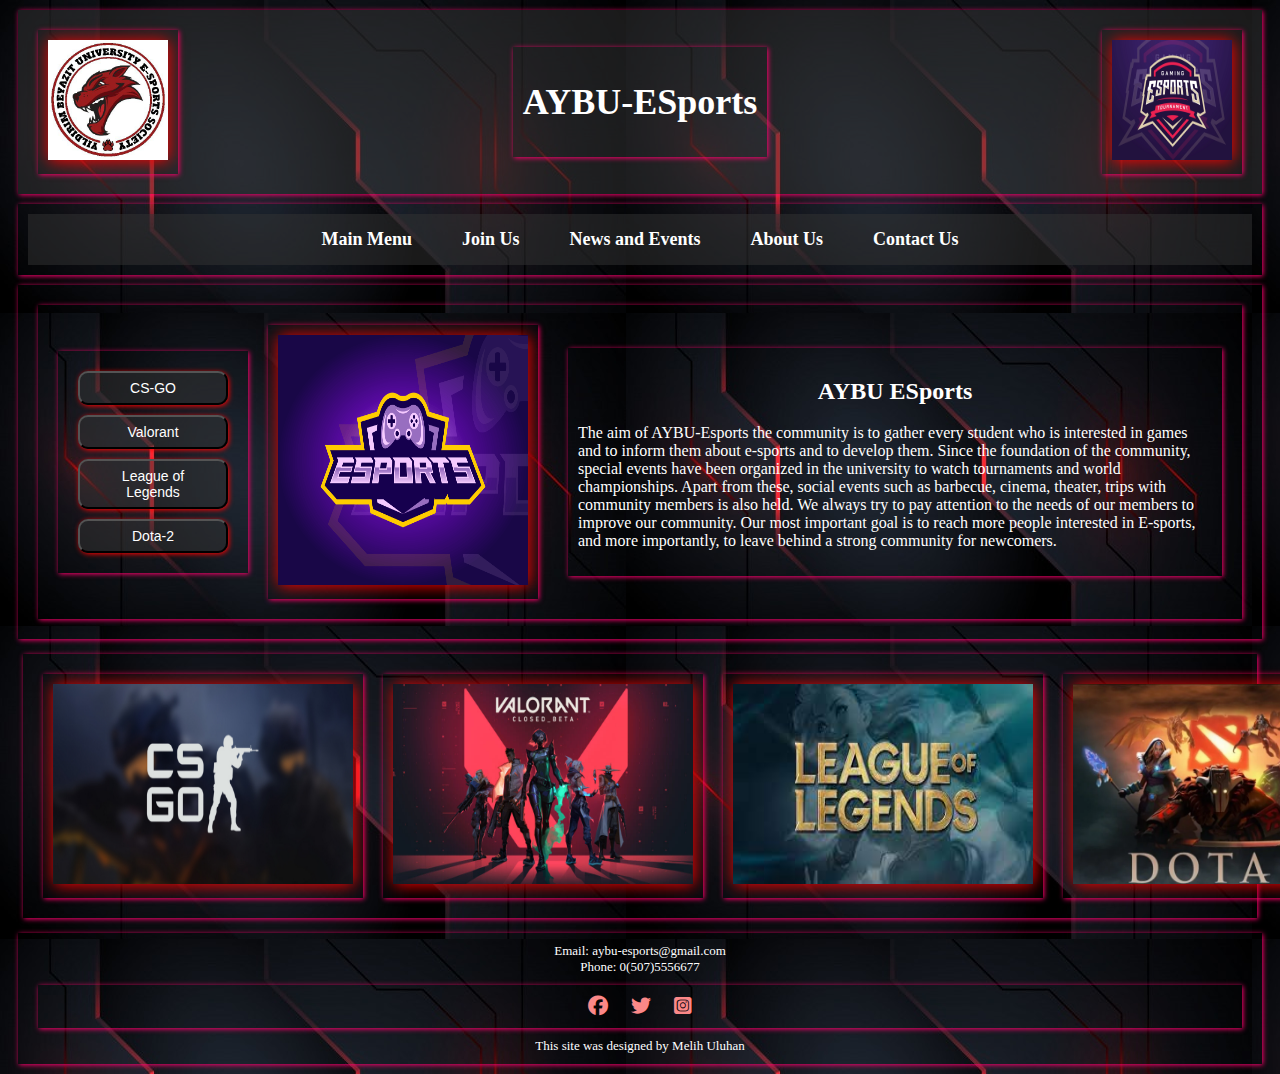
<file: index.html>
﻿<!DOCTYPE html>

<html lang="en" xmlns="http://www.w3.org/1999/xhtml">

<head>
    <meta charset="utf-8" />
    <title>AYBU-ESports</title>
    <link rel="stylesheet" type="text/css" href="index.css">
    <link rel="stylesheet" type="text/css" href="main.css">
    <link rel="stylesheet" href="https://cdnjs.cloudflare.com/ajax/libs/font-awesome/6.4.0/css/all.min.css" />
    <script src="https://code.jquery.com/jquery-3.1.1.min.js"></script>
    <script src="index.js"></script>
</head>

<body>
    <div class="header">
        <div class="logo">
            <a href="index.html"><img src="logo.jpg" alt="logo" /></a>
        </div>

        <div class="title">
            <h1>AYBU-ESports</h1>
        </div>
        <div class="esport">
            <a href="index.html"><img src="esport.jpg" alt="esport" /></a>
        </div>
    </div>
    <div>
        <!--The part where I created the navigation bar.-->
        <nav>
            <ul>
                <li><a href="index.html">Main Menu</a></li>
                <li><a href="Join.html">Join Us</a></li>
                <li><a href="News_Events.html">News and Events</a></li>
                <li><a href="About_Us.html">About Us</a></li>
                <li><a href="Contact_Us.html">Contact Us</a></li>
            </ul>
        </nav>
    </div>
    <div>
        <!--The part where I apply an AJAX request to update my website. The requests are pulled from the json file and .ajax image and #p1 are updated.-->
        <div class="contents">
            <div class="left_to_ajax_image">
                <button class="game-button" data-title="CS-GO">CS-GO</button>
                <button class="game-button" data-title="Valorant">Valorant</button>
                <button class="game-button" data-title="League of Legends">League of Legends</button>
                <button class="game-button" data-title="Dota-2">Dota-2</button>
            </div>
            <div class="ajax_image">
                <img src="Esports.png" alt="AJAX" />
            </div>
            <div id="p1">
                <h2>AYBU ESports</h2>
                <p>The aim of AYBU-Esports the community is to gather every student who is interested in games and to
                    inform
                    them about e-sports and to develop them. Since the foundation of the community, special events have
                    been
                    organized in the university to watch tournaments and world championships. Apart from these, social
                    events such
                    as barbecue, cinema, theater, trips with community members is also held. We always try to pay
                    attention
                    to the
                    needs of our members to improve our community. Our most important goal is to reach more people
                    interested in E-sports,
                    and more importantly, to leave behind a strong community for newcomers.<br /></p>
            </div>
        </div>
    </div>
    <div class="images">
        <div>
            <a href="https://www.counter-strike.net/news"><img src="csgo.jpg" alt="Cs-Go" /></a>
        </div>
        <div>
            <a href="https://playvalorant.com/tr-tr/"><img src="valorant.jpg" alt="Valorant" /></a>
        </div>
        <div>
            <a href="https://www.leagueoflegends.com/tr-tr/"><img src="lol.jpg" alt="LOL" /></a>
        </div>
        <div>
            <a href="https://www.dota2.com/home"><img src="dota2.jpg" alt="Dota2" /></a>
        </div>
    </div>
    <div class="social-media-icons">
        <!--The part with icons for social media platforms.-->
        <footer>
            Email: aybu-esports@gmail.com<br />
            Phone: 0(507)5556677
            <div class="social-media-icons">
                <a href="https://www.facebook.com"><i class="fa-brands fa-facebook"></i></a>
                <a href="https://twitter.com"><i class="fa-brands fa-twitter"></i></a>
                <a href="https://www.instagram.com/accounts/login/"><i class="fa-brands fa-square-instagram"></i></a>
            </div>
            This site was designed by Melih Uluhan
        </footer>
    </div>

</body>

</html>
</file>
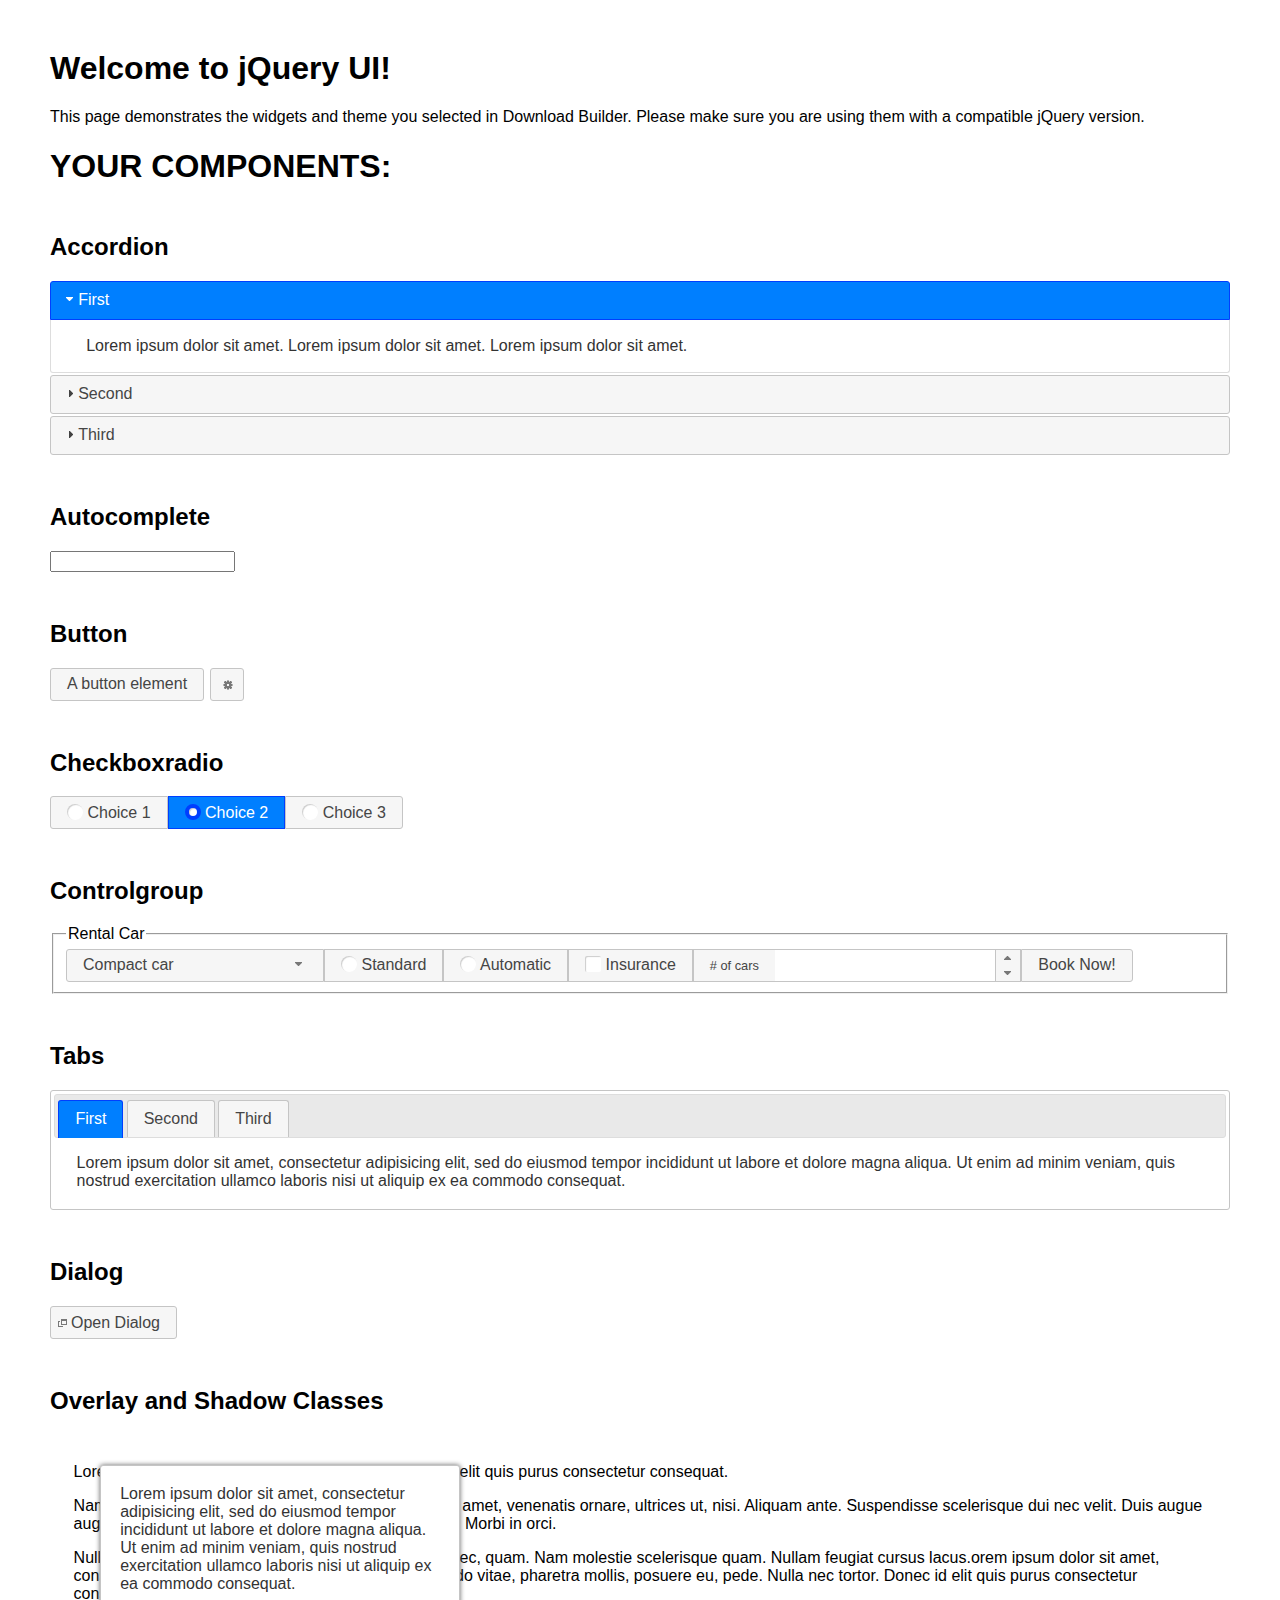
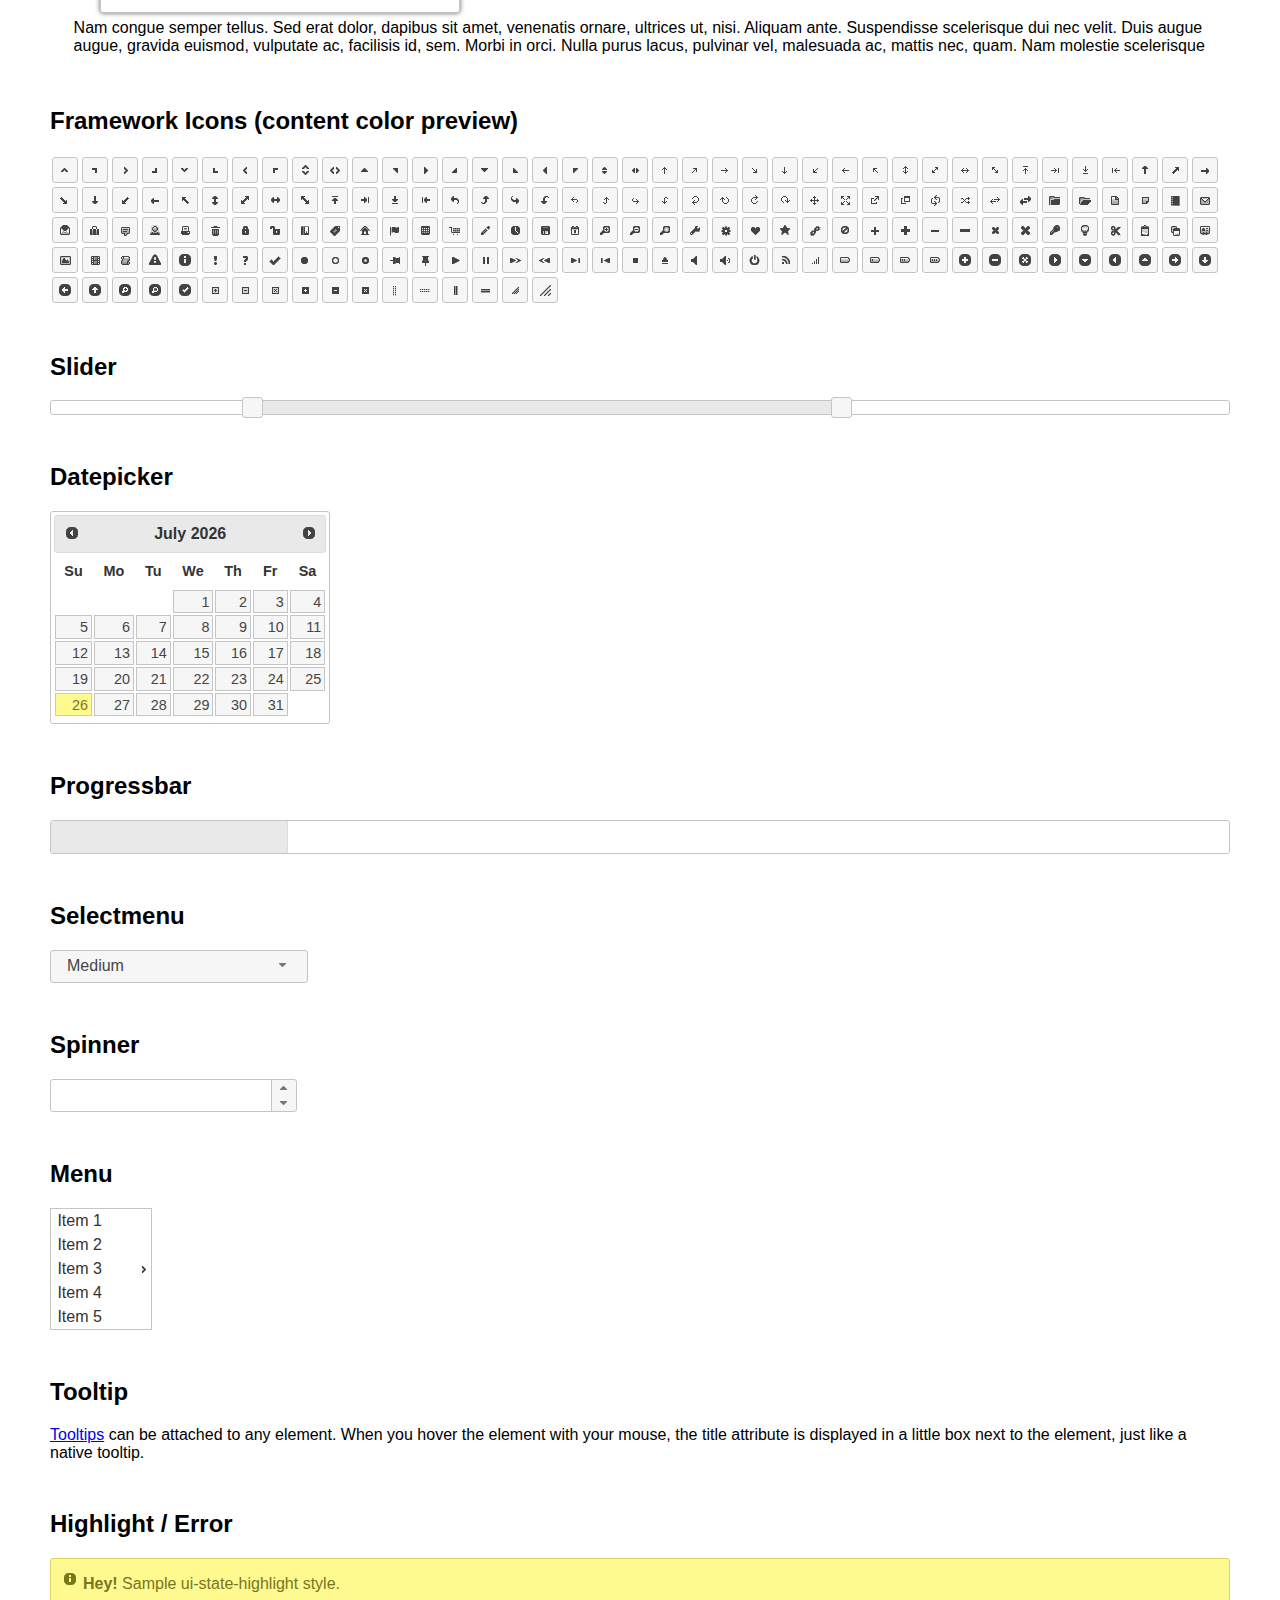
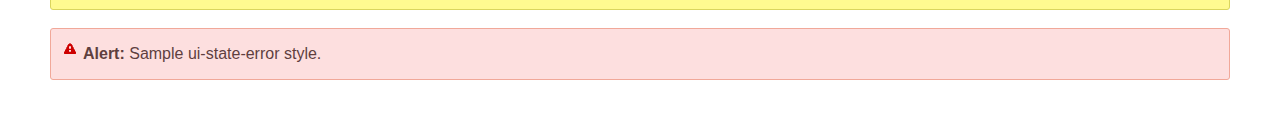
<file: jquery-ui-1.13.2/index.html>
<!doctype html>
<html lang="us">
<head>
	<meta charset="utf-8">
	<title>jQuery UI Example Page</title>
	<link href="jquery-ui.css" rel="stylesheet">
	<style>
	body{
		font-family: "Trebuchet MS", sans-serif;
		margin: 50px;
	}
	.demoHeaders {
		margin-top: 2em;
	}
	#dialog-link {
		padding: .4em 1em .4em 20px;
		text-decoration: none;
		position: relative;
	}
	#dialog-link span.ui-icon {
		margin: 0 5px 0 0;
		position: absolute;
		left: .2em;
		top: 50%;
		margin-top: -8px;
	}
	#icons {
		margin: 0;
		padding: 0;
	}
	#icons li {
		margin: 2px;
		position: relative;
		padding: 4px 0;
		cursor: pointer;
		float: left;
		list-style: none;
	}
	#icons span.ui-icon {
		float: left;
		margin: 0 4px;
	}
	.fakewindowcontain .ui-widget-overlay {
		position: absolute;
	}
	select {
		width: 200px;
	}
	</style>
</head>
<body>

<h1>Welcome to jQuery UI!</h1>

<div class="ui-widget">
	<p>This page demonstrates the widgets and theme you selected in Download Builder. Please make sure you are using them with a compatible jQuery version.</p>
</div>

<h1>YOUR COMPONENTS:</h1>

<!-- Accordion -->
<h2 class="demoHeaders">Accordion</h2>
<div id="accordion">
	<h3>First</h3>
	<div>Lorem ipsum dolor sit amet. Lorem ipsum dolor sit amet. Lorem ipsum dolor sit amet.</div>
	<h3>Second</h3>
	<div>Phasellus mattis tincidunt nibh.</div>
	<h3>Third</h3>
	<div>Nam dui erat, auctor a, dignissim quis.</div>
</div>

<!-- Autocomplete -->
<h2 class="demoHeaders">Autocomplete</h2>
<div>
	<input id="autocomplete" title="type &quot;a&quot;">
</div>

<!-- Button -->
<h2 class="demoHeaders">Button</h2>
<button id="button">A button element</button>
<button id="button-icon">An icon-only button</button>

<!-- Checkboxradio -->
<h2 class="demoHeaders">Checkboxradio</h2>
<form style="margin-top: 1em;">
	<div id="radioset">
		<input type="radio" id="radio1" name="radio"><label for="radio1">Choice 1</label>
		<input type="radio" id="radio2" name="radio" checked="checked"><label for="radio2">Choice 2</label>
		<input type="radio" id="radio3" name="radio"><label for="radio3">Choice 3</label>
	</div>
</form>

<!-- Controlgroup -->
<h2 class="demoHeaders">Controlgroup</h2>
<fieldset>
	<legend>Rental Car</legend>
	<div id="controlgroup">
		<select id="car-type">
			<option>Compact car</option>
			<option>Midsize car</option>
			<option>Full size car</option>
			<option>SUV</option>
			<option>Luxury</option>
			<option>Truck</option>
			<option>Van</option>
		</select>
		<label for="transmission-standard">Standard</label>
		<input type="radio" name="transmission" id="transmission-standard">
		<label for="transmission-automatic">Automatic</label>
		<input type="radio" name="transmission" id="transmission-automatic">
		<label for="insurance">Insurance</label>
		<input type="checkbox" name="insurance" id="insurance">
		<label for="horizontal-spinner" class="ui-controlgroup-label"># of cars</label>
		<input id="horizontal-spinner" class="ui-spinner-input">
		<button>Book Now!</button>
	</div>
</fieldset>

<!-- Tabs -->
<h2 class="demoHeaders">Tabs</h2>
<div id="tabs">
	<ul>
		<li><a href="#tabs-1">First</a></li>
		<li><a href="#tabs-2">Second</a></li>
		<li><a href="#tabs-3">Third</a></li>
	</ul>
	<div id="tabs-1">Lorem ipsum dolor sit amet, consectetur adipisicing elit, sed do eiusmod tempor incididunt ut labore et dolore magna aliqua. Ut enim ad minim veniam, quis nostrud exercitation ullamco laboris nisi ut aliquip ex ea commodo consequat.</div>
	<div id="tabs-2">Phasellus mattis tincidunt nibh. Cras orci urna, blandit id, pretium vel, aliquet ornare, felis. Maecenas scelerisque sem non nisl. Fusce sed lorem in enim dictum bibendum.</div>
	<div id="tabs-3">Nam dui erat, auctor a, dignissim quis, sollicitudin eu, felis. Pellentesque nisi urna, interdum eget, sagittis et, consequat vestibulum, lacus. Mauris porttitor ullamcorper augue.</div>
</div>

<h2 class="demoHeaders">Dialog</h2>
<p>
	<button id="dialog-link" class="ui-button ui-corner-all ui-widget">
		<span class="ui-icon ui-icon-newwin"></span>Open Dialog
	</button>
</p>

<h2 class="demoHeaders">Overlay and Shadow Classes</h2>
<div style="position: relative; width: 96%; height: 200px; padding:1% 2%; overflow:hidden;" class="fakewindowcontain">
	<p>Lorem ipsum dolor sit amet,  Nulla nec tortor. Donec id elit quis purus consectetur consequat. </p><p>Nam congue semper tellus. Sed erat dolor, dapibus sit amet, venenatis ornare, ultrices ut, nisi. Aliquam ante. Suspendisse scelerisque dui nec velit. Duis augue augue, gravida euismod, vulputate ac, facilisis id, sem. Morbi in orci. </p><p>Nulla purus lacus, pulvinar vel, malesuada ac, mattis nec, quam. Nam molestie scelerisque quam. Nullam feugiat cursus lacus.orem ipsum dolor sit amet, consectetur adipiscing elit. Donec libero risus, commodo vitae, pharetra mollis, posuere eu, pede. Nulla nec tortor. Donec id elit quis purus consectetur consequat. </p><p>Nam congue semper tellus. Sed erat dolor, dapibus sit amet, venenatis ornare, ultrices ut, nisi. Aliquam ante. Suspendisse scelerisque dui nec velit. Duis augue augue, gravida euismod, vulputate ac, facilisis id, sem. Morbi in orci. Nulla purus lacus, pulvinar vel, malesuada ac, mattis nec, quam. Nam molestie scelerisque quam. </p><p>Nullam feugiat cursus lacus.orem ipsum dolor sit amet, consectetur adipiscing elit. Donec libero risus, commodo vitae, pharetra mollis, posuere eu, pede. Nulla nec tortor. Donec id elit quis purus consectetur consequat. Nam congue semper tellus. Sed erat dolor, dapibus sit amet, venenatis ornare, ultrices ut, nisi. Aliquam ante. </p><p>Suspendisse scelerisque dui nec velit. Duis augue augue, gravida euismod, vulputate ac, facilisis id, sem. Morbi in orci. Nulla purus lacus, pulvinar vel, malesuada ac, mattis nec, quam. Nam molestie scelerisque quam. Nullam feugiat cursus lacus.orem ipsum dolor sit amet, consectetur adipiscing elit. Donec libero risus, commodo vitae, pharetra mollis, posuere eu, pede. Nulla nec tortor. Donec id elit quis purus consectetur consequat. Nam congue semper tellus. Sed erat dolor, dapibus sit amet, venenatis ornare, ultrices ut, nisi. </p>

	<!-- ui-dialog -->
	<div class="ui-widget-overlay ui-front"></div>
	<div style="position: absolute; width: 320px; left: 50px; top: 30px; padding: 1.2em" class="ui-widget ui-front ui-widget-content ui-corner-all ui-widget-shadow">
		Lorem ipsum dolor sit amet, consectetur adipisicing elit, sed do eiusmod tempor incididunt ut labore et dolore magna aliqua. Ut enim ad minim veniam, quis nostrud exercitation ullamco laboris nisi ut aliquip ex ea commodo consequat.
	</div>

</div>

<!-- ui-dialog -->
<div id="dialog" title="Dialog Title">
	<p>Lorem ipsum dolor sit amet, consectetur adipisicing elit, sed do eiusmod tempor incididunt ut labore et dolore magna aliqua. Ut enim ad minim veniam, quis nostrud exercitation ullamco laboris nisi ut aliquip ex ea commodo consequat.</p>
</div>


<h2 class="demoHeaders">Framework Icons (content color preview)</h2>
<ul id="icons" class="ui-widget ui-helper-clearfix">
	<li class="ui-state-default ui-corner-all" title=".ui-icon-caret-1-n"><span class="ui-icon ui-icon-caret-1-n"></span></li>
	<li class="ui-state-default ui-corner-all" title=".ui-icon-caret-1-ne"><span class="ui-icon ui-icon-caret-1-ne"></span></li>
	<li class="ui-state-default ui-corner-all" title=".ui-icon-caret-1-e"><span class="ui-icon ui-icon-caret-1-e"></span></li>
	<li class="ui-state-default ui-corner-all" title=".ui-icon-caret-1-se"><span class="ui-icon ui-icon-caret-1-se"></span></li>
	<li class="ui-state-default ui-corner-all" title=".ui-icon-caret-1-s"><span class="ui-icon ui-icon-caret-1-s"></span></li>
	<li class="ui-state-default ui-corner-all" title=".ui-icon-caret-1-sw"><span class="ui-icon ui-icon-caret-1-sw"></span></li>
	<li class="ui-state-default ui-corner-all" title=".ui-icon-caret-1-w"><span class="ui-icon ui-icon-caret-1-w"></span></li>
	<li class="ui-state-default ui-corner-all" title=".ui-icon-caret-1-nw"><span class="ui-icon ui-icon-caret-1-nw"></span></li>
	<li class="ui-state-default ui-corner-all" title=".ui-icon-caret-2-n-s"><span class="ui-icon ui-icon-caret-2-n-s"></span></li>
	<li class="ui-state-default ui-corner-all" title=".ui-icon-caret-2-e-w"><span class="ui-icon ui-icon-caret-2-e-w"></span></li>
	<li class="ui-state-default ui-corner-all" title=".ui-icon-triangle-1-n"><span class="ui-icon ui-icon-triangle-1-n"></span></li>
	<li class="ui-state-default ui-corner-all" title=".ui-icon-triangle-1-ne"><span class="ui-icon ui-icon-triangle-1-ne"></span></li>
	<li class="ui-state-default ui-corner-all" title=".ui-icon-triangle-1-e"><span class="ui-icon ui-icon-triangle-1-e"></span></li>
	<li class="ui-state-default ui-corner-all" title=".ui-icon-triangle-1-se"><span class="ui-icon ui-icon-triangle-1-se"></span></li>
	<li class="ui-state-default ui-corner-all" title=".ui-icon-triangle-1-s"><span class="ui-icon ui-icon-triangle-1-s"></span></li>
	<li class="ui-state-default ui-corner-all" title=".ui-icon-triangle-1-sw"><span class="ui-icon ui-icon-triangle-1-sw"></span></li>
	<li class="ui-state-default ui-corner-all" title=".ui-icon-triangle-1-w"><span class="ui-icon ui-icon-triangle-1-w"></span></li>
	<li class="ui-state-default ui-corner-all" title=".ui-icon-triangle-1-nw"><span class="ui-icon ui-icon-triangle-1-nw"></span></li>
	<li class="ui-state-default ui-corner-all" title=".ui-icon-triangle-2-n-s"><span class="ui-icon ui-icon-triangle-2-n-s"></span></li>
	<li class="ui-state-default ui-corner-all" title=".ui-icon-triangle-2-e-w"><span class="ui-icon ui-icon-triangle-2-e-w"></span></li>
	<li class="ui-state-default ui-corner-all" title=".ui-icon-arrow-1-n"><span class="ui-icon ui-icon-arrow-1-n"></span></li>
	<li class="ui-state-default ui-corner-all" title=".ui-icon-arrow-1-ne"><span class="ui-icon ui-icon-arrow-1-ne"></span></li>
	<li class="ui-state-default ui-corner-all" title=".ui-icon-arrow-1-e"><span class="ui-icon ui-icon-arrow-1-e"></span></li>
	<li class="ui-state-default ui-corner-all" title=".ui-icon-arrow-1-se"><span class="ui-icon ui-icon-arrow-1-se"></span></li>
	<li class="ui-state-default ui-corner-all" title=".ui-icon-arrow-1-s"><span class="ui-icon ui-icon-arrow-1-s"></span></li>
	<li class="ui-state-default ui-corner-all" title=".ui-icon-arrow-1-sw"><span class="ui-icon ui-icon-arrow-1-sw"></span></li>
	<li class="ui-state-default ui-corner-all" title=".ui-icon-arrow-1-w"><span class="ui-icon ui-icon-arrow-1-w"></span></li>
	<li class="ui-state-default ui-corner-all" title=".ui-icon-arrow-1-nw"><span class="ui-icon ui-icon-arrow-1-nw"></span></li>
	<li class="ui-state-default ui-corner-all" title=".ui-icon-arrow-2-n-s"><span class="ui-icon ui-icon-arrow-2-n-s"></span></li>
	<li class="ui-state-default ui-corner-all" title=".ui-icon-arrow-2-ne-sw"><span class="ui-icon ui-icon-arrow-2-ne-sw"></span></li>
	<li class="ui-state-default ui-corner-all" title=".ui-icon-arrow-2-e-w"><span class="ui-icon ui-icon-arrow-2-e-w"></span></li>
	<li class="ui-state-default ui-corner-all" title=".ui-icon-arrow-2-se-nw"><span class="ui-icon ui-icon-arrow-2-se-nw"></span></li>
	<li class="ui-state-default ui-corner-all" title=".ui-icon-arrowstop-1-n"><span class="ui-icon ui-icon-arrowstop-1-n"></span></li>
	<li class="ui-state-default ui-corner-all" title=".ui-icon-arrowstop-1-e"><span class="ui-icon ui-icon-arrowstop-1-e"></span></li>
	<li class="ui-state-default ui-corner-all" title=".ui-icon-arrowstop-1-s"><span class="ui-icon ui-icon-arrowstop-1-s"></span></li>
	<li class="ui-state-default ui-corner-all" title=".ui-icon-arrowstop-1-w"><span class="ui-icon ui-icon-arrowstop-1-w"></span></li>
	<li class="ui-state-default ui-corner-all" title=".ui-icon-arrowthick-1-n"><span class="ui-icon ui-icon-arrowthick-1-n"></span></li>
	<li class="ui-state-default ui-corner-all" title=".ui-icon-arrowthick-1-ne"><span class="ui-icon ui-icon-arrowthick-1-ne"></span></li>
	<li class="ui-state-default ui-corner-all" title=".ui-icon-arrowthick-1-e"><span class="ui-icon ui-icon-arrowthick-1-e"></span></li>
	<li class="ui-state-default ui-corner-all" title=".ui-icon-arrowthick-1-se"><span class="ui-icon ui-icon-arrowthick-1-se"></span></li>
	<li class="ui-state-default ui-corner-all" title=".ui-icon-arrowthick-1-s"><span class="ui-icon ui-icon-arrowthick-1-s"></span></li>
	<li class="ui-state-default ui-corner-all" title=".ui-icon-arrowthick-1-sw"><span class="ui-icon ui-icon-arrowthick-1-sw"></span></li>
	<li class="ui-state-default ui-corner-all" title=".ui-icon-arrowthick-1-w"><span class="ui-icon ui-icon-arrowthick-1-w"></span></li>
	<li class="ui-state-default ui-corner-all" title=".ui-icon-arrowthick-1-nw"><span class="ui-icon ui-icon-arrowthick-1-nw"></span></li>
	<li class="ui-state-default ui-corner-all" title=".ui-icon-arrowthick-2-n-s"><span class="ui-icon ui-icon-arrowthick-2-n-s"></span></li>
	<li class="ui-state-default ui-corner-all" title=".ui-icon-arrowthick-2-ne-sw"><span class="ui-icon ui-icon-arrowthick-2-ne-sw"></span></li>
	<li class="ui-state-default ui-corner-all" title=".ui-icon-arrowthick-2-e-w"><span class="ui-icon ui-icon-arrowthick-2-e-w"></span></li>
	<li class="ui-state-default ui-corner-all" title=".ui-icon-arrowthick-2-se-nw"><span class="ui-icon ui-icon-arrowthick-2-se-nw"></span></li>
	<li class="ui-state-default ui-corner-all" title=".ui-icon-arrowthickstop-1-n"><span class="ui-icon ui-icon-arrowthickstop-1-n"></span></li>
	<li class="ui-state-default ui-corner-all" title=".ui-icon-arrowthickstop-1-e"><span class="ui-icon ui-icon-arrowthickstop-1-e"></span></li>
	<li class="ui-state-default ui-corner-all" title=".ui-icon-arrowthickstop-1-s"><span class="ui-icon ui-icon-arrowthickstop-1-s"></span></li>
	<li class="ui-state-default ui-corner-all" title=".ui-icon-arrowthickstop-1-w"><span class="ui-icon ui-icon-arrowthickstop-1-w"></span></li>
	<li class="ui-state-default ui-corner-all" title=".ui-icon-arrowreturnthick-1-w"><span class="ui-icon ui-icon-arrowreturnthick-1-w"></span></li>
	<li class="ui-state-default ui-corner-all" title=".ui-icon-arrowreturnthick-1-n"><span class="ui-icon ui-icon-arrowreturnthick-1-n"></span></li>
	<li class="ui-state-default ui-corner-all" title=".ui-icon-arrowreturnthick-1-e"><span class="ui-icon ui-icon-arrowreturnthick-1-e"></span></li>
	<li class="ui-state-default ui-corner-all" title=".ui-icon-arrowreturnthick-1-s"><span class="ui-icon ui-icon-arrowreturnthick-1-s"></span></li>
	<li class="ui-state-default ui-corner-all" title=".ui-icon-arrowreturn-1-w"><span class="ui-icon ui-icon-arrowreturn-1-w"></span></li>
	<li class="ui-state-default ui-corner-all" title=".ui-icon-arrowreturn-1-n"><span class="ui-icon ui-icon-arrowreturn-1-n"></span></li>
	<li class="ui-state-default ui-corner-all" title=".ui-icon-arrowreturn-1-e"><span class="ui-icon ui-icon-arrowreturn-1-e"></span></li>
	<li class="ui-state-default ui-corner-all" title=".ui-icon-arrowreturn-1-s"><span class="ui-icon ui-icon-arrowreturn-1-s"></span></li>
	<li class="ui-state-default ui-corner-all" title=".ui-icon-arrowrefresh-1-w"><span class="ui-icon ui-icon-arrowrefresh-1-w"></span></li>
	<li class="ui-state-default ui-corner-all" title=".ui-icon-arrowrefresh-1-n"><span class="ui-icon ui-icon-arrowrefresh-1-n"></span></li>
	<li class="ui-state-default ui-corner-all" title=".ui-icon-arrowrefresh-1-e"><span class="ui-icon ui-icon-arrowrefresh-1-e"></span></li>
	<li class="ui-state-default ui-corner-all" title=".ui-icon-arrowrefresh-1-s"><span class="ui-icon ui-icon-arrowrefresh-1-s"></span></li>
	<li class="ui-state-default ui-corner-all" title=".ui-icon-arrow-4"><span class="ui-icon ui-icon-arrow-4"></span></li>
	<li class="ui-state-default ui-corner-all" title=".ui-icon-arrow-4-diag"><span class="ui-icon ui-icon-arrow-4-diag"></span></li>
	<li class="ui-state-default ui-corner-all" title=".ui-icon-extlink"><span class="ui-icon ui-icon-extlink"></span></li>
	<li class="ui-state-default ui-corner-all" title=".ui-icon-newwin"><span class="ui-icon ui-icon-newwin"></span></li>
	<li class="ui-state-default ui-corner-all" title=".ui-icon-refresh"><span class="ui-icon ui-icon-refresh"></span></li>
	<li class="ui-state-default ui-corner-all" title=".ui-icon-shuffle"><span class="ui-icon ui-icon-shuffle"></span></li>
	<li class="ui-state-default ui-corner-all" title=".ui-icon-transfer-e-w"><span class="ui-icon ui-icon-transfer-e-w"></span></li>
	<li class="ui-state-default ui-corner-all" title=".ui-icon-transferthick-e-w"><span class="ui-icon ui-icon-transferthick-e-w"></span></li>
	<li class="ui-state-default ui-corner-all" title=".ui-icon-folder-collapsed"><span class="ui-icon ui-icon-folder-collapsed"></span></li>
	<li class="ui-state-default ui-corner-all" title=".ui-icon-folder-open"><span class="ui-icon ui-icon-folder-open"></span></li>
	<li class="ui-state-default ui-corner-all" title=".ui-icon-document"><span class="ui-icon ui-icon-document"></span></li>
	<li class="ui-state-default ui-corner-all" title=".ui-icon-document-b"><span class="ui-icon ui-icon-document-b"></span></li>
	<li class="ui-state-default ui-corner-all" title=".ui-icon-note"><span class="ui-icon ui-icon-note"></span></li>
	<li class="ui-state-default ui-corner-all" title=".ui-icon-mail-closed"><span class="ui-icon ui-icon-mail-closed"></span></li>
	<li class="ui-state-default ui-corner-all" title=".ui-icon-mail-open"><span class="ui-icon ui-icon-mail-open"></span></li>
	<li class="ui-state-default ui-corner-all" title=".ui-icon-suitcase"><span class="ui-icon ui-icon-suitcase"></span></li>
	<li class="ui-state-default ui-corner-all" title=".ui-icon-comment"><span class="ui-icon ui-icon-comment"></span></li>
	<li class="ui-state-default ui-corner-all" title=".ui-icon-person"><span class="ui-icon ui-icon-person"></span></li>
	<li class="ui-state-default ui-corner-all" title=".ui-icon-print"><span class="ui-icon ui-icon-print"></span></li>
	<li class="ui-state-default ui-corner-all" title=".ui-icon-trash"><span class="ui-icon ui-icon-trash"></span></li>
	<li class="ui-state-default ui-corner-all" title=".ui-icon-locked"><span class="ui-icon ui-icon-locked"></span></li>
	<li class="ui-state-default ui-corner-all" title=".ui-icon-unlocked"><span class="ui-icon ui-icon-unlocked"></span></li>
	<li class="ui-state-default ui-corner-all" title=".ui-icon-bookmark"><span class="ui-icon ui-icon-bookmark"></span></li>
	<li class="ui-state-default ui-corner-all" title=".ui-icon-tag"><span class="ui-icon ui-icon-tag"></span></li>
	<li class="ui-state-default ui-corner-all" title=".ui-icon-home"><span class="ui-icon ui-icon-home"></span></li>
	<li class="ui-state-default ui-corner-all" title=".ui-icon-flag"><span class="ui-icon ui-icon-flag"></span></li>
	<li class="ui-state-default ui-corner-all" title=".ui-icon-calculator"><span class="ui-icon ui-icon-calculator"></span></li>
	<li class="ui-state-default ui-corner-all" title=".ui-icon-cart"><span class="ui-icon ui-icon-cart"></span></li>
	<li class="ui-state-default ui-corner-all" title=".ui-icon-pencil"><span class="ui-icon ui-icon-pencil"></span></li>
	<li class="ui-state-default ui-corner-all" title=".ui-icon-clock"><span class="ui-icon ui-icon-clock"></span></li>
	<li class="ui-state-default ui-corner-all" title=".ui-icon-disk"><span class="ui-icon ui-icon-disk"></span></li>
	<li class="ui-state-default ui-corner-all" title=".ui-icon-calendar"><span class="ui-icon ui-icon-calendar"></span></li>
	<li class="ui-state-default ui-corner-all" title=".ui-icon-zoomin"><span class="ui-icon ui-icon-zoomin"></span></li>
	<li class="ui-state-default ui-corner-all" title=".ui-icon-zoomout"><span class="ui-icon ui-icon-zoomout"></span></li>
	<li class="ui-state-default ui-corner-all" title=".ui-icon-search"><span class="ui-icon ui-icon-search"></span></li>
	<li class="ui-state-default ui-corner-all" title=".ui-icon-wrench"><span class="ui-icon ui-icon-wrench"></span></li>
	<li class="ui-state-default ui-corner-all" title=".ui-icon-gear"><span class="ui-icon ui-icon-gear"></span></li>
	<li class="ui-state-default ui-corner-all" title=".ui-icon-heart"><span class="ui-icon ui-icon-heart"></span></li>
	<li class="ui-state-default ui-corner-all" title=".ui-icon-star"><span class="ui-icon ui-icon-star"></span></li>
	<li class="ui-state-default ui-corner-all" title=".ui-icon-link"><span class="ui-icon ui-icon-link"></span></li>
	<li class="ui-state-default ui-corner-all" title=".ui-icon-cancel"><span class="ui-icon ui-icon-cancel"></span></li>
	<li class="ui-state-default ui-corner-all" title=".ui-icon-plus"><span class="ui-icon ui-icon-plus"></span></li>
	<li class="ui-state-default ui-corner-all" title=".ui-icon-plusthick"><span class="ui-icon ui-icon-plusthick"></span></li>
	<li class="ui-state-default ui-corner-all" title=".ui-icon-minus"><span class="ui-icon ui-icon-minus"></span></li>
	<li class="ui-state-default ui-corner-all" title=".ui-icon-minusthick"><span class="ui-icon ui-icon-minusthick"></span></li>
	<li class="ui-state-default ui-corner-all" title=".ui-icon-close"><span class="ui-icon ui-icon-close"></span></li>
	<li class="ui-state-default ui-corner-all" title=".ui-icon-closethick"><span class="ui-icon ui-icon-closethick"></span></li>
	<li class="ui-state-default ui-corner-all" title=".ui-icon-key"><span class="ui-icon ui-icon-key"></span></li>
	<li class="ui-state-default ui-corner-all" title=".ui-icon-lightbulb"><span class="ui-icon ui-icon-lightbulb"></span></li>
	<li class="ui-state-default ui-corner-all" title=".ui-icon-scissors"><span class="ui-icon ui-icon-scissors"></span></li>
	<li class="ui-state-default ui-corner-all" title=".ui-icon-clipboard"><span class="ui-icon ui-icon-clipboard"></span></li>
	<li class="ui-state-default ui-corner-all" title=".ui-icon-copy"><span class="ui-icon ui-icon-copy"></span></li>
	<li class="ui-state-default ui-corner-all" title=".ui-icon-contact"><span class="ui-icon ui-icon-contact"></span></li>
	<li class="ui-state-default ui-corner-all" title=".ui-icon-image"><span class="ui-icon ui-icon-image"></span></li>
	<li class="ui-state-default ui-corner-all" title=".ui-icon-video"><span class="ui-icon ui-icon-video"></span></li>
	<li class="ui-state-default ui-corner-all" title=".ui-icon-script"><span class="ui-icon ui-icon-script"></span></li>
	<li class="ui-state-default ui-corner-all" title=".ui-icon-alert"><span class="ui-icon ui-icon-alert"></span></li>
	<li class="ui-state-default ui-corner-all" title=".ui-icon-info"><span class="ui-icon ui-icon-info"></span></li>
	<li class="ui-state-default ui-corner-all" title=".ui-icon-notice"><span class="ui-icon ui-icon-notice"></span></li>
	<li class="ui-state-default ui-corner-all" title=".ui-icon-help"><span class="ui-icon ui-icon-help"></span></li>
	<li class="ui-state-default ui-corner-all" title=".ui-icon-check"><span class="ui-icon ui-icon-check"></span></li>
	<li class="ui-state-default ui-corner-all" title=".ui-icon-bullet"><span class="ui-icon ui-icon-bullet"></span></li>
	<li class="ui-state-default ui-corner-all" title=".ui-icon-radio-off"><span class="ui-icon ui-icon-radio-off"></span></li>
	<li class="ui-state-default ui-corner-all" title=".ui-icon-radio-on"><span class="ui-icon ui-icon-radio-on"></span></li>
	<li class="ui-state-default ui-corner-all" title=".ui-icon-pin-w"><span class="ui-icon ui-icon-pin-w"></span></li>
	<li class="ui-state-default ui-corner-all" title=".ui-icon-pin-s"><span class="ui-icon ui-icon-pin-s"></span></li>
	<li class="ui-state-default ui-corner-all" title=".ui-icon-play"><span class="ui-icon ui-icon-play"></span></li>
	<li class="ui-state-default ui-corner-all" title=".ui-icon-pause"><span class="ui-icon ui-icon-pause"></span></li>
	<li class="ui-state-default ui-corner-all" title=".ui-icon-seek-next"><span class="ui-icon ui-icon-seek-next"></span></li>
	<li class="ui-state-default ui-corner-all" title=".ui-icon-seek-prev"><span class="ui-icon ui-icon-seek-prev"></span></li>
	<li class="ui-state-default ui-corner-all" title=".ui-icon-seek-end"><span class="ui-icon ui-icon-seek-end"></span></li>
	<li class="ui-state-default ui-corner-all" title=".ui-icon-seek-first"><span class="ui-icon ui-icon-seek-first"></span></li>
	<li class="ui-state-default ui-corner-all" title=".ui-icon-stop"><span class="ui-icon ui-icon-stop"></span></li>
	<li class="ui-state-default ui-corner-all" title=".ui-icon-eject"><span class="ui-icon ui-icon-eject"></span></li>
	<li class="ui-state-default ui-corner-all" title=".ui-icon-volume-off"><span class="ui-icon ui-icon-volume-off"></span></li>
	<li class="ui-state-default ui-corner-all" title=".ui-icon-volume-on"><span class="ui-icon ui-icon-volume-on"></span></li>
	<li class="ui-state-default ui-corner-all" title=".ui-icon-power"><span class="ui-icon ui-icon-power"></span></li>
	<li class="ui-state-default ui-corner-all" title=".ui-icon-signal-diag"><span class="ui-icon ui-icon-signal-diag"></span></li>
	<li class="ui-state-default ui-corner-all" title=".ui-icon-signal"><span class="ui-icon ui-icon-signal"></span></li>
	<li class="ui-state-default ui-corner-all" title=".ui-icon-battery-0"><span class="ui-icon ui-icon-battery-0"></span></li>
	<li class="ui-state-default ui-corner-all" title=".ui-icon-battery-1"><span class="ui-icon ui-icon-battery-1"></span></li>
	<li class="ui-state-default ui-corner-all" title=".ui-icon-battery-2"><span class="ui-icon ui-icon-battery-2"></span></li>
	<li class="ui-state-default ui-corner-all" title=".ui-icon-battery-3"><span class="ui-icon ui-icon-battery-3"></span></li>
	<li class="ui-state-default ui-corner-all" title=".ui-icon-circle-plus"><span class="ui-icon ui-icon-circle-plus"></span></li>
	<li class="ui-state-default ui-corner-all" title=".ui-icon-circle-minus"><span class="ui-icon ui-icon-circle-minus"></span></li>
	<li class="ui-state-default ui-corner-all" title=".ui-icon-circle-close"><span class="ui-icon ui-icon-circle-close"></span></li>
	<li class="ui-state-default ui-corner-all" title=".ui-icon-circle-triangle-e"><span class="ui-icon ui-icon-circle-triangle-e"></span></li>
	<li class="ui-state-default ui-corner-all" title=".ui-icon-circle-triangle-s"><span class="ui-icon ui-icon-circle-triangle-s"></span></li>
	<li class="ui-state-default ui-corner-all" title=".ui-icon-circle-triangle-w"><span class="ui-icon ui-icon-circle-triangle-w"></span></li>
	<li class="ui-state-default ui-corner-all" title=".ui-icon-circle-triangle-n"><span class="ui-icon ui-icon-circle-triangle-n"></span></li>
	<li class="ui-state-default ui-corner-all" title=".ui-icon-circle-arrow-e"><span class="ui-icon ui-icon-circle-arrow-e"></span></li>
	<li class="ui-state-default ui-corner-all" title=".ui-icon-circle-arrow-s"><span class="ui-icon ui-icon-circle-arrow-s"></span></li>
	<li class="ui-state-default ui-corner-all" title=".ui-icon-circle-arrow-w"><span class="ui-icon ui-icon-circle-arrow-w"></span></li>
	<li class="ui-state-default ui-corner-all" title=".ui-icon-circle-arrow-n"><span class="ui-icon ui-icon-circle-arrow-n"></span></li>
	<li class="ui-state-default ui-corner-all" title=".ui-icon-circle-zoomin"><span class="ui-icon ui-icon-circle-zoomin"></span></li>
	<li class="ui-state-default ui-corner-all" title=".ui-icon-circle-zoomout"><span class="ui-icon ui-icon-circle-zoomout"></span></li>
	<li class="ui-state-default ui-corner-all" title=".ui-icon-circle-check"><span class="ui-icon ui-icon-circle-check"></span></li>
	<li class="ui-state-default ui-corner-all" title=".ui-icon-circlesmall-plus"><span class="ui-icon ui-icon-circlesmall-plus"></span></li>
	<li class="ui-state-default ui-corner-all" title=".ui-icon-circlesmall-minus"><span class="ui-icon ui-icon-circlesmall-minus"></span></li>
	<li class="ui-state-default ui-corner-all" title=".ui-icon-circlesmall-close"><span class="ui-icon ui-icon-circlesmall-close"></span></li>
	<li class="ui-state-default ui-corner-all" title=".ui-icon-squaresmall-plus"><span class="ui-icon ui-icon-squaresmall-plus"></span></li>
	<li class="ui-state-default ui-corner-all" title=".ui-icon-squaresmall-minus"><span class="ui-icon ui-icon-squaresmall-minus"></span></li>
	<li class="ui-state-default ui-corner-all" title=".ui-icon-squaresmall-close"><span class="ui-icon ui-icon-squaresmall-close"></span></li>
	<li class="ui-state-default ui-corner-all" title=".ui-icon-grip-dotted-vertical"><span class="ui-icon ui-icon-grip-dotted-vertical"></span></li>
	<li class="ui-state-default ui-corner-all" title=".ui-icon-grip-dotted-horizontal"><span class="ui-icon ui-icon-grip-dotted-horizontal"></span></li>
	<li class="ui-state-default ui-corner-all" title=".ui-icon-grip-solid-vertical"><span class="ui-icon ui-icon-grip-solid-vertical"></span></li>
	<li class="ui-state-default ui-corner-all" title=".ui-icon-grip-solid-horizontal"><span class="ui-icon ui-icon-grip-solid-horizontal"></span></li>
	<li class="ui-state-default ui-corner-all" title=".ui-icon-gripsmall-diagonal-se"><span class="ui-icon ui-icon-gripsmall-diagonal-se"></span></li>
	<li class="ui-state-default ui-corner-all" title=".ui-icon-grip-diagonal-se"><span class="ui-icon ui-icon-grip-diagonal-se"></span></li>
</ul>

<!-- Slider -->
<h2 class="demoHeaders">Slider</h2>
<div id="slider"></div>

<!-- Datepicker -->
<h2 class="demoHeaders">Datepicker</h2>
<div id="datepicker"></div>

<!-- Progressbar -->
<h2 class="demoHeaders">Progressbar</h2>
<div id="progressbar"></div>

<!-- Progressbar -->
<h2 class="demoHeaders">Selectmenu</h2>
<select id="selectmenu">
	<option>Slower</option>
	<option>Slow</option>
	<option selected="selected">Medium</option>
	<option>Fast</option>
	<option>Faster</option>
</select>

<!-- Spinner -->
<h2 class="demoHeaders">Spinner</h2>
<input id="spinner">

<!-- Menu -->
<h2 class="demoHeaders">Menu</h2>
<ul style="width:100px;" id="menu">
	<li><div>Item 1</div></li>
	<li><div>Item 2</div></li>
	<li><div>Item 3</div>
		<ul>
			<li><div>Item 3-1</div></li>
			<li><div>Item 3-2</div></li>
			<li><div>Item 3-3</div></li>
			<li><div>Item 3-4</div></li>
			<li><div>Item 3-5</div></li>
		</ul>
	</li>
	<li><div>Item 4</div></li>
	<li><div>Item 5</div></li>
</ul>

<!-- Tooltip -->
<h2 class="demoHeaders">Tooltip</h2>
<p id="tooltip">
	<a href="#" title="That&apos;s what this widget is">Tooltips</a> can be attached to any element. When you hover
the element with your mouse, the title attribute is displayed in a little box next to the element, just like a native tooltip.
</p>

<!-- Highlight / Error -->
<h2 class="demoHeaders">Highlight / Error</h2>
<div class="ui-widget">
	<div class="ui-state-highlight ui-corner-all" style="margin-top: 20px; padding: 0 .7em;">
		<p><span class="ui-icon ui-icon-info" style="float: left; margin-right: .3em;"></span>
		<strong>Hey!</strong> Sample ui-state-highlight style.</p>
	</div>
</div>
<br>
<div class="ui-widget">
	<div class="ui-state-error ui-corner-all" style="padding: 0 .7em;">
		<p><span class="ui-icon ui-icon-alert" style="float: left; margin-right: .3em;"></span>
		<strong>Alert:</strong> Sample ui-state-error style.</p>
	</div>
</div>

<script src="external/jquery/jquery.js"></script>
<script src="jquery-ui.js"></script>
<script>
$( "#accordion" ).accordion();

var availableTags = [
	"ActionScript",
	"AppleScript",
	"Asp",
	"BASIC",
	"C",
	"C++",
	"Clojure",
	"COBOL",
	"ColdFusion",
	"Erlang",
	"Fortran",
	"Groovy",
	"Haskell",
	"Java",
	"JavaScript",
	"Lisp",
	"Perl",
	"PHP",
	"Python",
	"Ruby",
	"Scala",
	"Scheme"
];
$( "#autocomplete" ).autocomplete({
	source: availableTags
});

$( "#button" ).button();
$( "#button-icon" ).button({
	icon: "ui-icon-gear",
	showLabel: false
});

$( "#radioset" ).buttonset();

$( "#controlgroup" ).controlgroup();

$( "#tabs" ).tabs();

$( "#dialog" ).dialog({
	autoOpen: false,
	width: 400,
	buttons: [
		{
			text: "Ok",
			click: function() {
				$( this ).dialog( "close" );
			}
		},
		{
			text: "Cancel",
			click: function() {
				$( this ).dialog( "close" );
			}
		}
	]
});

// Link to open the dialog
$( "#dialog-link" ).click(function( event ) {
	$( "#dialog" ).dialog( "open" );
	event.preventDefault();
});

$( "#datepicker" ).datepicker({
	inline: true
});

$( "#slider" ).slider({
	range: true,
	values: [ 17, 67 ]
});

$( "#progressbar" ).progressbar({
	value: 20
});

$( "#spinner" ).spinner();

$( "#menu" ).menu();

$( "#tooltip" ).tooltip();

$( "#selectmenu" ).selectmenu();

// Hover states on the static widgets
$( "#dialog-link, #icons li" ).hover(
	function() {
		$( this ).addClass( "ui-state-hover" );
	},
	function() {
		$( this ).removeClass( "ui-state-hover" );
	}
);
</script>
</body>
</html>
</file>
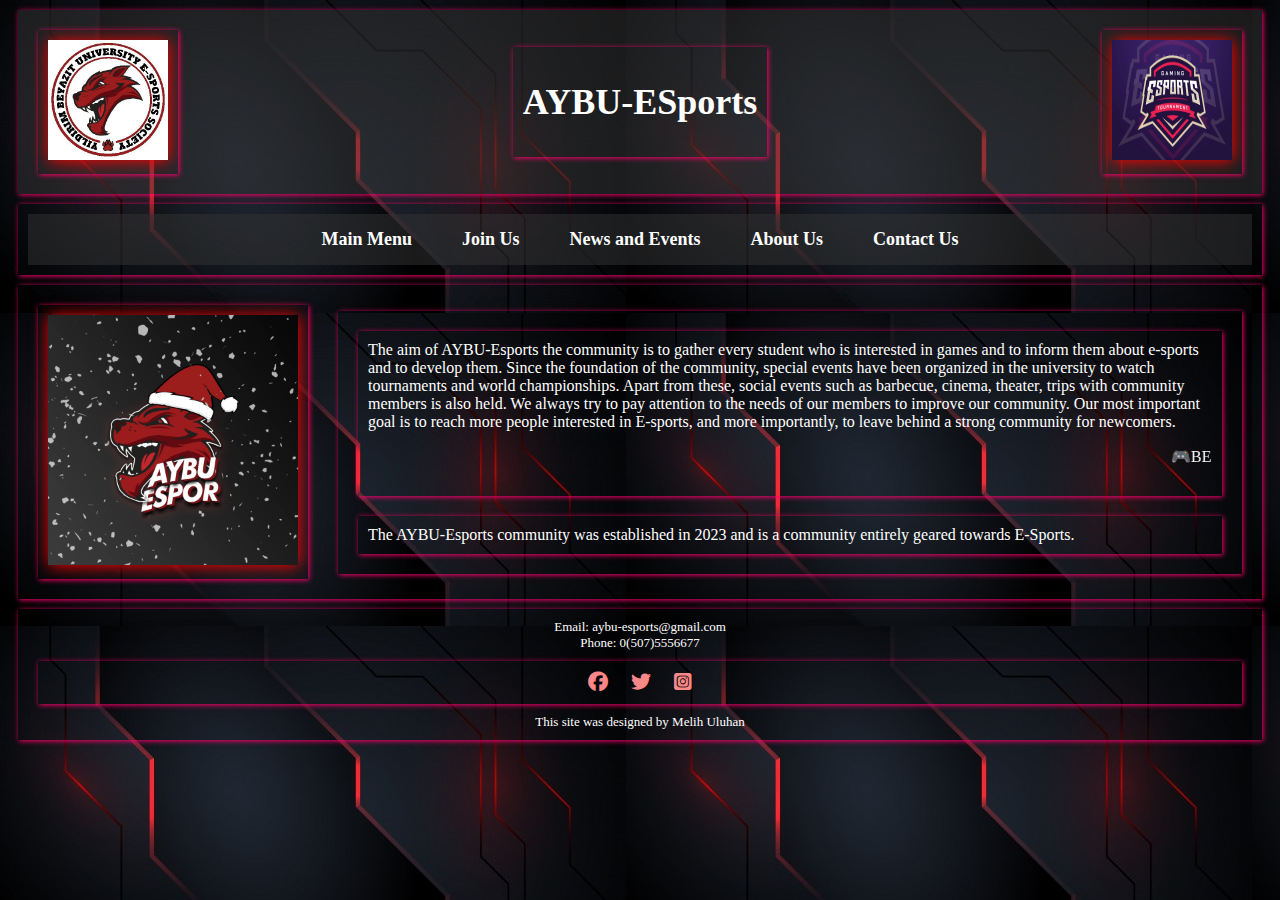
<file: About_Us.html>
﻿<!DOCTYPE html>

<html lang="en" xmlns="http://www.w3.org/1999/xhtml">

<head>
    <meta charset="utf-8" />
    <title>About Us</title>
    <link rel="stylesheet" type="text/css" href="About_Us.css">
    <link rel="stylesheet" type="text/css" href="main.css">
    <link rel="stylesheet" href="https://cdnjs.cloudflare.com/ajax/libs/font-awesome/6.4.0/css/all.min.css" />
</head>

<body>
    <div class="header">
        <div class="logo">
            <a href="index.html"><img src="logo.jpg" alt="logo" /></a>
        </div>

        <div class="title">
            <h1>AYBU-ESports</h1>
        </div>
        <div class="esport">
            <a href="index.html"><img src="esport.jpg" alt="esport" /></a>
        </div>
    </div>
    <div>
        <nav>
            <ul>
                <li><a href="index.html">Main Menu</a></li>
                <li><a href="Join.html">Join Us</a></li>
                <li><a href="News_Events.html">News and Events</a></li>
                <li><a href="About_Us.html">About Us</a></li>
                <li><a href="Contact_Us.html">Contact Us</a></li>
            </ul>
        </nav>
    </div>
    <div class="contents">
        <div class="image">
            <img src="espor.jpg" alt="Esports" />
        </div>
        <div class="text">
            <!-- The area with information about About Us sections. Updates will come here. -->
            <div id="p1">
                The aim of AYBU-Esports the community is to gather every student who is interested in games and to
                inform
                them about e-sports and to develop them. Since the foundation of the community, special events have been
                organized in the university to watch tournaments and world championships. Apart from these, social
                events such
                as barbecue, cinema, theater, trips with community members is also held. We always try to pay attention
                to the
                needs of our members to improve our community. Our most important goal is to reach more people
                interested in E-sports,
                and more importantly, to leave behind a strong community for newcomers.<br />
                <p>
                    <marquee direction=left>🎮BE WITH US, STAY IN THE GAME!🎮</marquee>
                </p>
            </div>
            <div id="p1">
                The AYBU-Esports community was established in 2023 and is a community entirely geared towards E-Sports.
            </div>
        </div>
    </div>
    <div class="social-media-icons">
        <!--The part with icons for social media platforms.-->
        <footer>
            Email: aybu-esports@gmail.com<br />
            Phone: 0(507)5556677
            <div class="social-media-icons">
                <!--The part with icons for social media platforms.-->
                <a href="https://www.facebook.com"><i class="fa-brands fa-facebook"></i></a>
                <a href="https://twitter.com"><i class="fa-brands fa-twitter"></i></a>
                <a href="https://www.instagram.com/accounts/login/"><i class="fa-brands fa-square-instagram"></i></a>
            </div>
            This site was designed by Melih Uluhan
        </footer>
    </div>

</body>

</html>
</file>
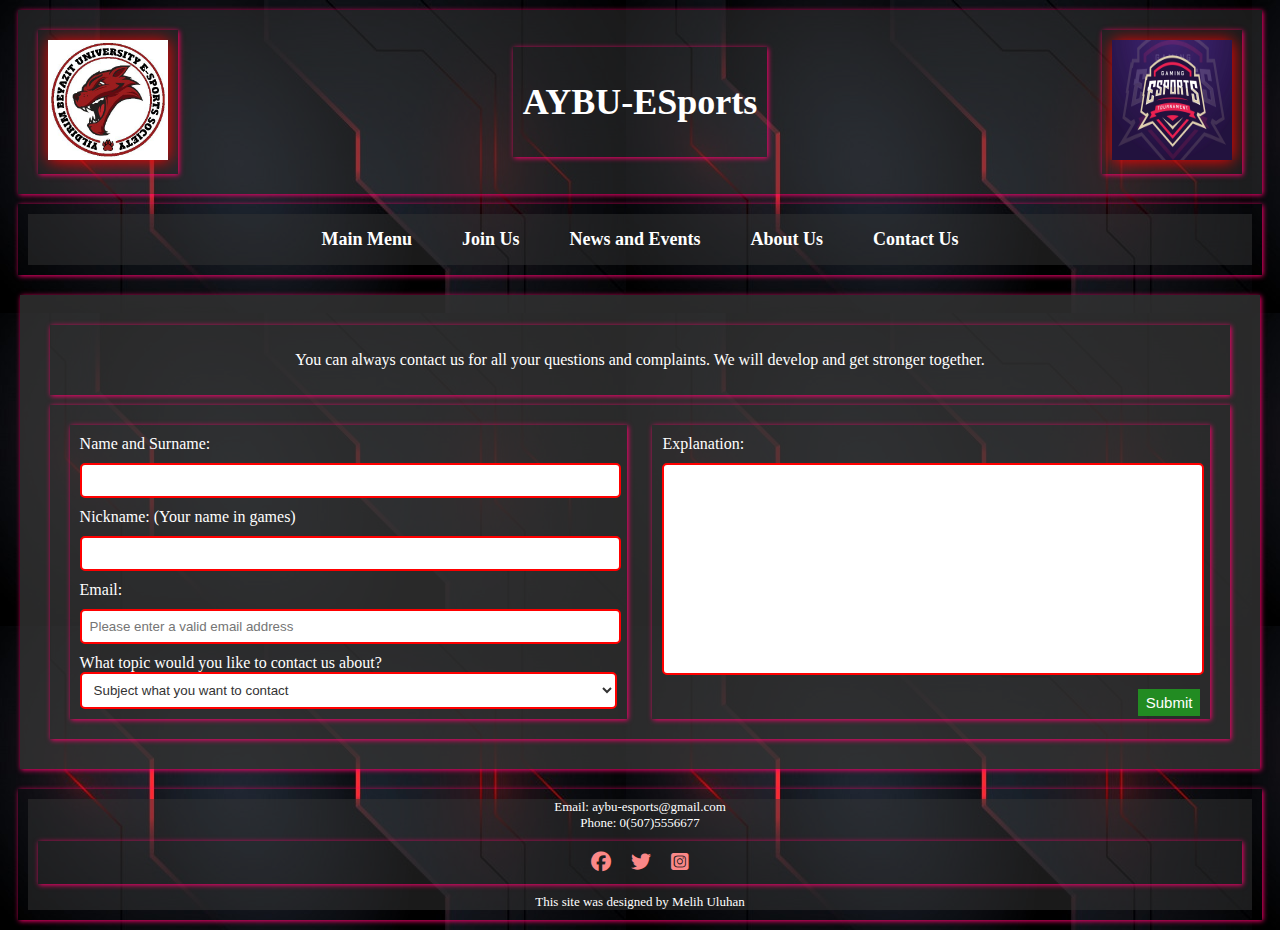
<file: Contact_Us.html>
﻿<!DOCTYPE html>

<html lang="en" xmlns="http://www.w3.org/1999/xhtml">

<head>
    <meta charset="utf-8" />
    <title>Contact Us</title>
    <link rel="stylesheet" href="jquery-ui-1.13.2/jquery-ui.css">
    <link rel="stylesheet" type="text/css" href="Contact_Us.css">
    <link rel="stylesheet" type="text/css" href="main.css">
    <link rel="stylesheet" href="https://cdnjs.cloudflare.com/ajax/libs/font-awesome/6.4.0/css/all.min.css" />
    <script src="jquery-ui-1.13.2/external/jquery/jquery.js"></script>
    <script src="Contact_Us.js"></script>
</head>

<body>
    <div class="header">
        <div class="logo">
            <a href="index.html"><img src="logo.jpg" alt="logo" /></a>
        </div>
        <div class="title">
            <h1>AYBU-ESports</h1>
        </div>
        <div class="esport">
            <a href="index.html"><img src="esport.jpg" alt="esport" /></a>
        </div>
    </div>
    <div>
        <nav>
            <ul>
                <li><a href="index.html">Main Menu</a></li>
                <li><a href="Join.html">Join Us</a></li>
                <li><a href="News_Events.html">News and Events</a></li>
                <li><a href="About_Us.html">About Us</a></li>
                <li><a href="Contact_Us.html">Contact Us</a></li>
            </ul>
        </nav>
    </div>
    <!--   Here, I create a container form and create parts such as button, label, text area etc.    -->
    <div class="contact-container">
        <div>
            <p>You can always contact us for all your questions and complaints. We will develop and get stronger
                together.</p>
        </div>
        <div>
            <form action="" method="post">

                <div class="left-column">
                    <label for="name">Name and Surname:</label><br />
                    <input type="text" id="name" name="name" required><br />

                    <label for="nickname">Nickname: (Your name in games)</label><br />
                    <input type="text" id="student-id" name="student-id" required><br />

                    <label for="email">Email:</label><br />
                    <input type="email" id="email" name="email" placeholder="Please enter a valid email address"
                        required><br />

                    <label for="about">What topic would you like to contact us about?</label><br />
                    <select id="about" name="about" required></select><br />
                </div>
                <div class="right-column">
                    <label for="explanation">Explanation:</label><br />
                    <textarea id="explanation" name="explanation" required></textarea><br />
                    <input type="submit" value="Submit">
                </div>


            </form>
        </div>
    </div>
    <div class="social-media-icons">
        <!--The part with icons for social media platforms.-->
        <footer>
            Email: aybu-esports@gmail.com<br />
            Phone: 0(507)5556677
            <div class="social-media-icons">
                <a href="https://www.facebook.com"><i class="fa-brands fa-facebook"></i></a>
                <a href="https://twitter.com"><i class="fa-brands fa-twitter"></i></a>
                <a href="https://www.instagram.com/accounts/login/"><i class="fa-brands fa-square-instagram"></i></a>
            </div>
            This site was designed by Melih Uluhan
        </footer>
    </div>

</body>

</html>
</file>
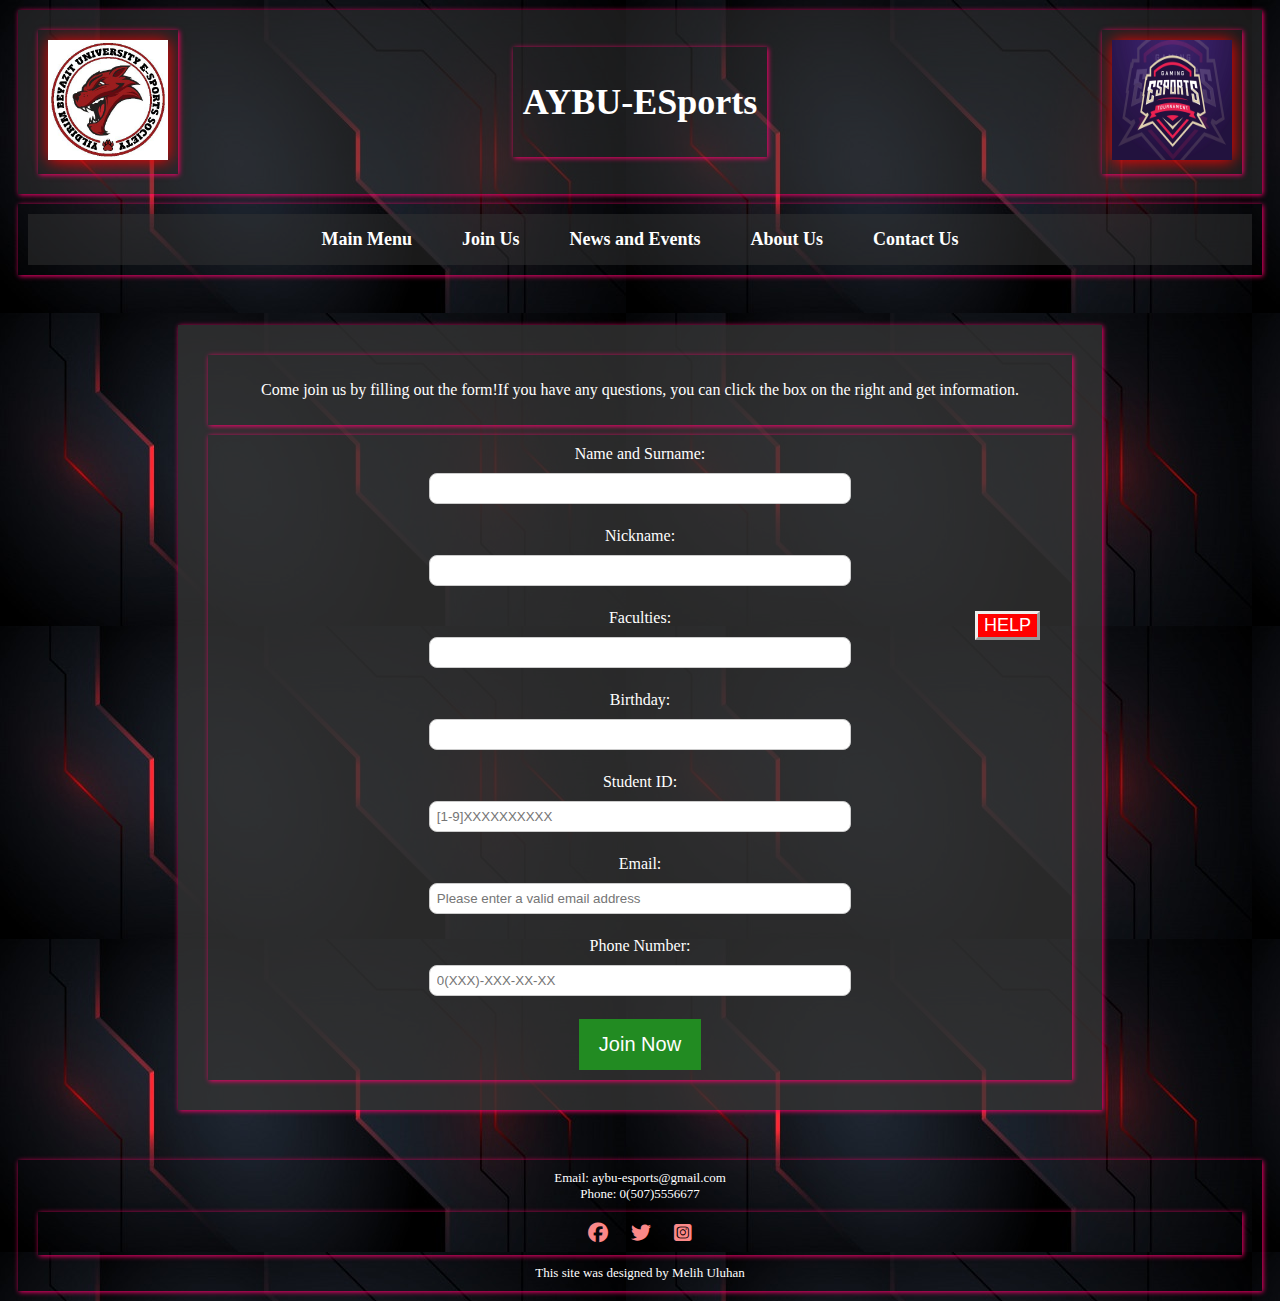
<file: Join.html>
﻿<!DOCTYPE html>
<html lang="en" xmlns="http://www.w3.org/1999/xhtml">

<head>
    <meta charset="utf-8" />
    <title>Join</title>
    <link rel="stylesheet" href="jquery-ui-1.13.2/jquery-ui.css">
    <link rel="stylesheet" type="text/css" href="Join.css">
    <link rel="stylesheet" type="text/css" href="main.css">
    <link rel="stylesheet" href="https://cdnjs.cloudflare.com/ajax/libs/font-awesome/6.4.0/css/all.min.css" />
    <script src="validation-plugin/jquery-3.6.0.min.js"></script>
    <script src="validation-plugin/jquery.validate.min.js"></script>
    <script src="jquery-ui-1.13.2/jquery-ui.js"></script>
    <script src="join.js"></script>
</head>

<body>
    <div class="header">
        <div class="logo">
            <a href="index.html"><img src="logo.jpg" alt="logo" /></a>
        </div>

        <div class="title">
            <h1>AYBU-ESports</h1>
        </div>
        <div class="esport">
            <a href="index.html"><img src="esport.jpg" alt="esport" /></a>
        </div>
    </div>
    <div>
        <nav>
            <ul>
                <li><a href="index.html">Main Menu</a></li>
                <li><a href="Join.html">Join Us</a></li>
                <li><a href="News_Events.html">News and Events</a></li>
                <li><a href="About_Us.html">About Us</a></li>
                <li><a href="Contact_Us.html">Contact Us</a></li>
            </ul>
        </nav>
    </div>
    <!--   Here, I create a container form and create parts such as button, label, text area etc.    -->
    <div class="join-container">
        <div>
            <p>Come join us by filling out the form!If you have any questions, you can click the box on the right and
                get information.</p>
            <button class="custom-button" id="dialog">HELP</button>
        </div>
        <div>
            <form id="join-form" action="" method="post">

                <label for="name">Name and Surname:</label>
                <input type="text" id="name" name="name"><br>

                <label for="nickname">Nickname:</label>
                <input type="text" id="nickname" name="nickname"><br>

                <label for="faculty">Faculties:</label>
                <input type="text" id="faculty" name="faculty"><br>

                <label for="birthday">Birthday:</label>
                <input type="text" name="birthday" id="birthday"><br>

                <label for="student-id">Student ID:</label>
                <input type="text" id="student-id" name="student-id" size="11" placeholder="[1-9]XXXXXXXXXX"><br>

                <label for="email">Email:</label>
                <input type="email" id="email" name="email" placeholder="Please enter a valid email address"><br>

                <label for="phone-number">Phone Number:</label>
                <input type="tel" id="phone-number" name="phone-number" placeholder="0(XXX)-XXX-XX-XX"><br>

                <input type="submit" value="Join Now">

            </form>
        </div>
    </div>
    <div class="social-media-icons">
        <!--The part with icons for social media platforms.-->
        <footer>
            Email: aybu-esports@gmail.com<br />
            Phone: 0(507)5556677
            <div class="social-media-icons">
                <!--The part with icons for social media platforms.-->
                <a href="https://www.facebook.com"><i class="fa-brands fa-facebook"></i></a>
                <a href="https://twitter.com"><i class="fa-brands fa-twitter"></i></a>
                <a href="https://www.instagram.com/accounts/login/"><i class="fa-brands fa-square-instagram"></i></a>
            </div>
            This site was designed by Melih Uluhan
        </footer>
    </div>
    
</body>

</html>
</file>
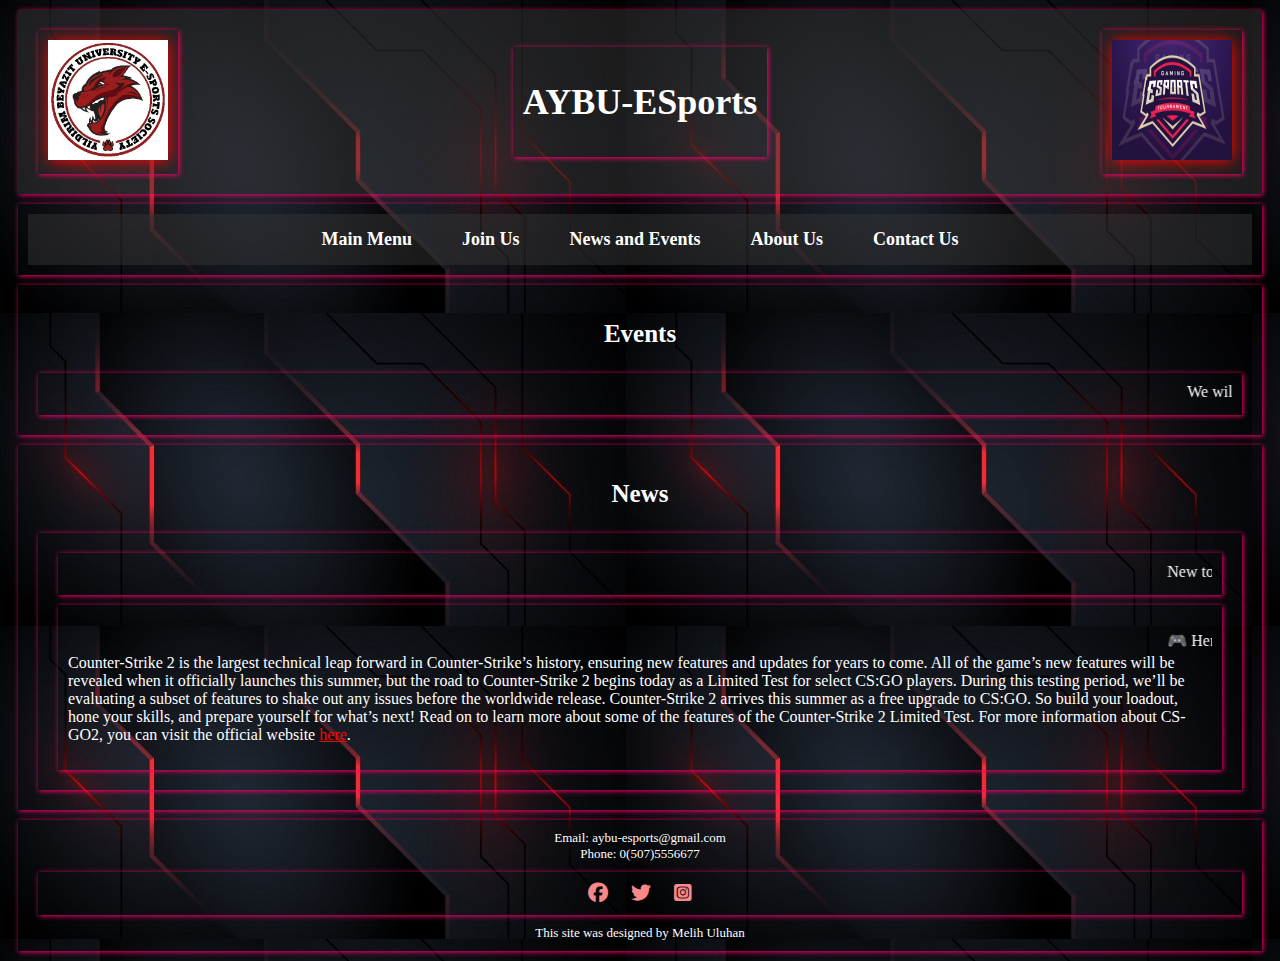
<file: News_Events.html>
﻿<!DOCTYPE html>

<html lang="en" xmlns="http://www.w3.org/1999/xhtml">

<head>
    <meta charset="utf-8" />
    <title>News and Events</title>
    <link rel="stylesheet" type="text/css" href="News_Events.css">
    <link rel="stylesheet" type="text/css" href="main.css">
    <link rel="stylesheet" href="https://cdnjs.cloudflare.com/ajax/libs/font-awesome/6.4.0/css/all.min.css" />
</head>

<body>
    <div class="header">
        <div class="logo">
            <a href="index.html"><img src="logo.jpg" alt="logo" /></a>
        </div>

        <div class="title">
            <h1>AYBU-ESports</h1>
        </div>
        <div class="esport">
            <a href="index.html"><img src="esport.jpg" alt="esport" /></a>
        </div>
    </div>
    <div>
        <nav>
            <ul>
                <li><a href="index.html">Main Menu</a></li>
                <li><a href="Join.html">Join Us</a></li>
                <li><a href="News_Events.html">News and Events</a></li>
                <li><a href="About_Us.html">About Us</a></li>
                <li><a href="Contact_Us.html">Contact Us</a></li>
            </ul>
        </nav>
    </div>
    <div>
        <!-- The area where Events and News sections are located. Updates will come here. -->
        <h3>Events</h3>
        <div>
            <!-- The part that is arranged for the text to scroll from right to left -->
            <marquee direction=left>We will be back with our new events very soon!!</marquee>
        </div>
    </div>
    <div>
        <h3>News</h3>
        <div>
            <div>
                <marquee direction=left>New tournaments to be held by the AYBU-Esports family are coming soon. STAY
                    WAIT!!</marquee>
            </div>
            <div>
                <p>
                    <marquee direction=left>🎮 Here we are with some great notes about the upcoming CS:GO 2 update. 🎮
                    </marquee>
                    Counter-Strike 2 is the largest technical leap forward in Counter-Strike’s history, ensuring new
                    features and updates for years to come.
                    All of the game’s new features will be revealed when it officially launches this summer, but the
                    road to Counter-Strike 2 begins today as a Limited Test for select CS:GO players.
                    During this testing period, we’ll be evaluating a subset of features to shake out any issues before
                    the worldwide release.
                    Counter-Strike 2 arrives this summer as a free upgrade to CS:GO. So build your loadout, hone your
                    skills, and prepare yourself for what’s next!
                    Read on to learn more about some of the features of the Counter-Strike 2 Limited Test.
                    For more information about CS-GO2, you can visit the official website 
                    <a class="red-link" href="https://www.counter-strike.net/cs2">here</a>.
                </p>
            </div>
        </div>
    </div>
    <div class="social-media-icons">
        <!--The part with icons for social media platforms.-->
        <footer>
            Email: aybu-esports@gmail.com<br />
            Phone: 0(507)5556677
            <div class="social-media-icons">
                <!--The part with icons for social media platforms.-->
                <a href="https://www.facebook.com"><i class="fa-brands fa-facebook"></i></a>
                <a href="https://twitter.com"><i class="fa-brands fa-twitter"></i></a>
                <a href="https://www.instagram.com/accounts/login/"><i class="fa-brands fa-square-instagram"></i></a>
            </div>
            This site was designed by Melih Uluhan
        </footer>
    </div>
</body>

</html>
</file>
<file: index.css>
﻿/*The part where E-Sports pictures are arranged*/
.images {
    display: flex;
    justify-content: space-between;
    align-items: center;
    margin: 15px;
}

    .images img {
        width: 300px;
        height: 200px;
        box-shadow: 1px 1px 15px red;
    }

    #p1{
        color:white;
    }
    /*The size of the photo and the spaces in the text etc. edited part*/
    .ajax_image {
        margin-right: 20px;
    }
    
        .ajax_image img {
            height: 250px;
            width: 250px;
            box-shadow: 1px 1px 15px red;
        }
    

        .game-button,.game-button-url {
            display: block;
            margin: 10px;
            font-size: 14px;
            padding: .5em 1em;
            background-color: rgba(51, 51, 51, 0.5);
            color:white;
            width:150px;
            border-radius: 10px;
            box-shadow: 1px 1px 5px red;
          }

          .game-button:hover{
            background-color: rgba(128,128,128,0.2);
          }
          .game-button-url:hover{
            background-color: rgba(128,128,128,0.2);
          }    
          
      .contents {
        display: flex;
        align-items: center;
    }
    
#p1 h2{
    text-align: center;
}
</file>
<file: main.css>
﻿body {
    font-family: Tahoma;
    background-image: url("eSports-background.jpg");  
    overflow-y: scroll;
}

h1 {
    color: white;
}

/*The part where I edit the texts and pictures in the Header class*/
.header {
    display: flex;
    align-items: center;
    justify-content: space-between;
    padding: 10px;
    color: white;
    background-color: rgba(51, 51, 51, 0.5);
}

.logo img, .esport img {
    height: 120px;
    width: 120px;
    box-shadow: 1px 1px 15px red;
}

/*The part where the title is edited*/
.title {
    text-align: center;
    font-family: 'Bradley Hand ITC';
    font-size: large;
}

    .title:hover {
        background-color: rgba(128,128,128,0.2);
    }

/*The part where the navigation bar is arranged. The space between the options, 
    the color change when they are on them, etc. section of properties*/
nav {
    display: flex;
    justify-content: center;
    font-family: 'Bradley Hand ITC';
    background-color: rgba(51, 51, 51, 0.5);
}

    nav ul {
        display: flex;
        list-style: none;
        margin: 0;
        padding: 0;

    }

    nav li {
        margin: 0 10px;
        font-size:16px;

    }

    nav a {
        display: block;
        padding: 15px;
        text-decoration: none;
        color: white;
        font-weight: bold;
        font-size: 18px;

    }

        nav a:hover {
            background-color: rgba(128,128,128,0.2);
        }

/*The part where the space between each div is edited*/
div {
    padding: 10px;
    margin: 10px;
    color:black;
    box-shadow: 1px 1px 5px #ff006e;
}

p {
    font-size: 16px; 
    color:white;
}

/*The part there the footer are arranged*/
footer {
    left: 0;
    bottom: 0;
    width: 100%;
    text-align: center;
    font-size: small;
    color:white;
}

/*The part where social media icons are arranged*/
.social-media-icons a{
    text-decoration: none;
    color: rgb(251, 136, 136);
    padding-left:10px;
    padding-right:10px;
    font-size:20px;
  }

  .social-media-icons a:hover i{
    color: rgb(255, 255, 255);
  }
</file>
<file: About_Us.css>
﻿p{
    text-align:center;
}

#p1{
    color:white;
}

.contents {
    display: flex;
    align-items: center;
}

/*The size of the photo and the spaces in the text etc. edited part*/
.image {
    margin-right: 20px;
}

    .image img {
        height: 250px;
        width: auto;
        box-shadow: 1px 1px 15px red;
    }

.text {
    display: flex;
    flex-direction: column;
    justify-content: center;
    font-size:16px;
}
</file>
<file: Contact_Us.css>
﻿/* The part where I edit the container form */
.contact-container {
    margin: 20px auto;
    width: 95%;
    padding: 20px;
    background-color: rgba(51, 51, 51, 0.8);
}

    .contact-container p {
        color: white;
        font-size: 16px;
        text-align: center;
    }

    /* The part where I edit form elements */
    .contact-container form {
        display: grid;
        grid-template-columns: repeat(2, 1fr);
        grid-gap: 5px;
    }

    .contact-container label {
        color: white;
        font-size: 16px;
    }

.contact-container input[type="text"],
.contact-container input[type="email"],
.contact-container textarea {
    width: 97%;
    padding: 8px;
    border-radius: 5px;
    border: 1px solid #ddd;
    margin-top: 10px;
    margin-bottom: 10px;

}
.contact-container textarea {
    height: 70%;
    resize: none;
}

    .contact-container select {
        width: 100%;
        padding: 8px;
        border-radius: 5px;
        border: 1px solid #ddd;
        background-color: white;
        color: #333;
    }

/* The part where I edit the Submit button */
.contact-container input[type="submit"] {
    background-color: forestgreen;
    color: white;
    padding: 5px 8px;
    border: none;
    font-size: 15px;
    float:right;
}

    .contact-container input[type="submit"]:hover {
        background-color: green;
    }

.contact-container input:invalid,
.contact-container select:invalid,
.contact-container textarea {
    border: 2px solid red;
}

/* The part where I edit the footer part */
footer {
    background-color: rgba(51, 51, 51, 0.5);
    color: #fff;
    text-align: center;
}

.social-media-icons {
    display: flex;
    justify-content: center;
    align-items: center;
}

    .social-media-icons img {
        width: 30px;
        height: 30px;
        margin: 0 20px;
        box-shadow: 1px 1px 15px red;
    }
</file>
<file: Join.css>
﻿/*The positioning of the form depends on the background color, width, etc. the part where I edit the properties.*/
.join-container {
    margin: 50px auto;
    width: 70%;
    padding: 20px;
    background-color: rgba(51, 51, 51, 0.8);
    position: relative;
}
    .join-container p{
        text-align:center;
    }

    .join-container form {
        /*The part where form elements are vertically aligned*/
        display: flex;
        flex-direction: column;
        align-items: center;
    }

    .join-container label {
        font-size: 16px;
        margin-bottom: 10px;
        color: white;
    }


    .join-container input[type="text"],
    .join-container input[type="email"],
    .join-container input[type="tel"] {
        /*The part where I edit the boxes I created*/
        width: 50%;
        padding: 7px;
        border: 1px solid #ccc;
        border-radius: 8px;
        box-sizing: border-box;
        margin-bottom: 5px;
    }


    .join-container input[type="submit"] {
        /*The part with edits for the submit button*/
        background-color: forestgreen;
        color: white;
        padding: 14px 20px;
        border: none;
        font-size: 20px;      
    }

    .join-container input[type="submit"]:hover {
            background-color: green;
    }

/*The part I edited datepicker*/
.ui-datepicker {
    margin-left: auto;
    width:485px;
    text-align: center;
}

/*The part where I edit the HELP button*/
.join-container button {
    background-color: red;
    color: white;
    font-size: 18px;
    float: right;
    border: outset;
    position: fixed;
    bottom:260px;
    right: 240px;
}

/*The part where I edit the dialog box*/
.ui-dialog-title {
    background-color: #333;
    color: white;
    font-size: 18px;
    text-align: center;

}

.ui-dialog {
    background-color: white;
    padding: 10px;
    border: 0;
    box-shadow: none;
}

/*The part where I edit the error messages*/
.join-container .error {
    font-size: 14px; 
    color: orangered; 
}
</file>
<file: News_Events.css>
﻿/*The part where divs with events and news are organized*/
.events, .news {
    display: inline-block;
    width: 50%;
    padding: 10px;
    margin: 10px;
    border: 1px solid #ddd;
}

h3 {
    text-align: center;
    font-family: 'Bradley Hand ITC';
    font-weight: bold;
    font-size:25px;
    color:white;
}
marquee{
    color:white;
    font-size:16px;
}
.red-link {
    color: red;
}
</file>
